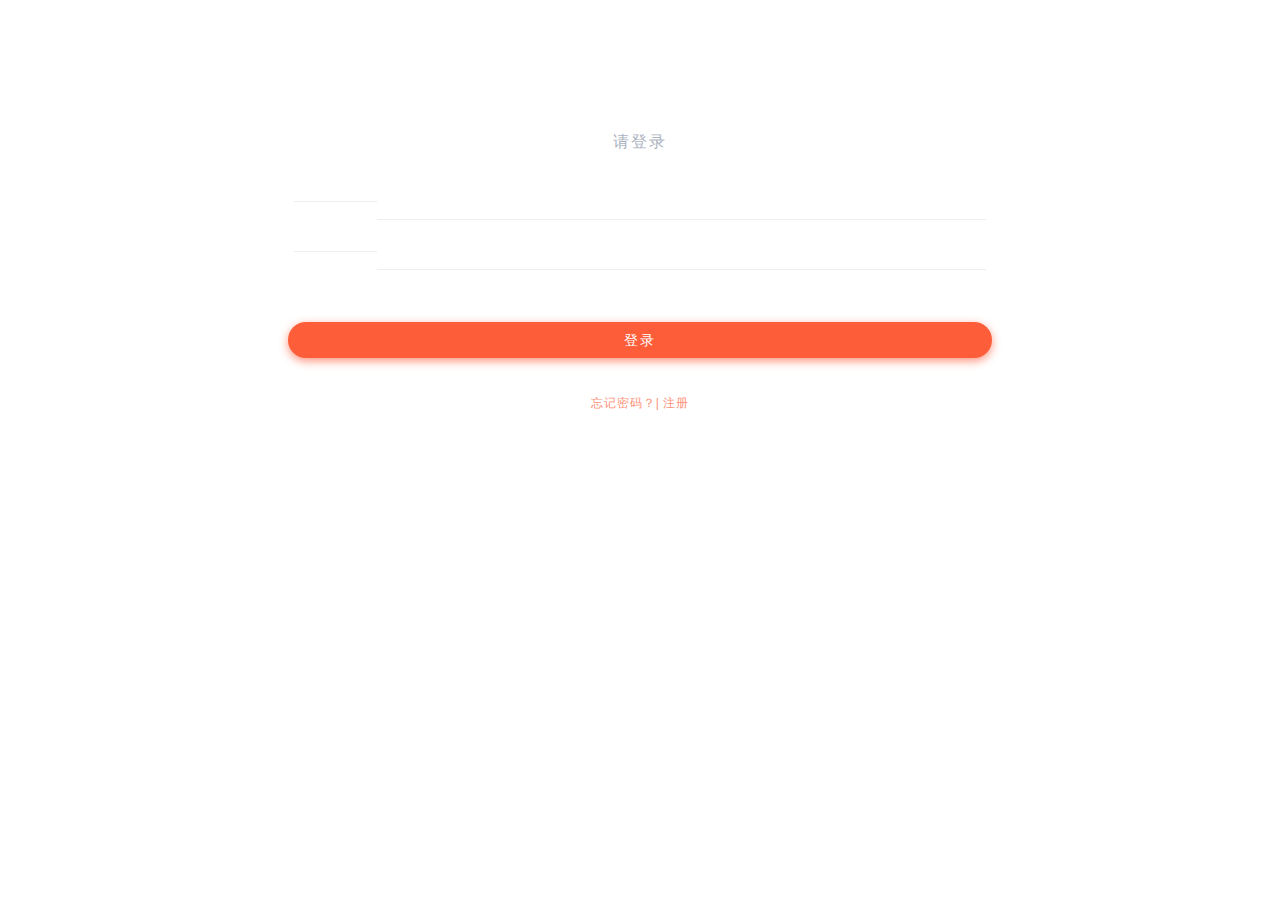
<file: index.html>
<!DOCTYPE html>
<html lang="en">
<head>
    <title>登录</title>
    <meta charset="UTF-8">
    <meta name="apple-mobile-web-app-capable" content="yes">
    <meta name="apple-mobile-web-app-status-bar-style" content="black">
    <meta content="telephone=no" name="format-detection">
    <meta name="msapplication-tap-highlight" content="no" />
    <meta name="viewport" content="width=device-width,initial-scale=1.0,minimum-scale=1.0,maximum-scale=1.0,user-scalable=no">
    <link rel="stylesheet" href="css/reset.css">
    <link rel="stylesheet" href="https://at.alicdn.com/t/font_rwabvyzr50nc23xr.css">
    <link rel="stylesheet" href="css/login.css">
</head>
<body>
<div class="indexWrapper">
    <div class="main">
        <p><i class="i-shopping"></i></p>
        <p class="title">请登录</p>
        <section>
            <form name="login" action="/login" method="post">
                <p><i class="i-user"></i><input type="text" name="tel"></p>
                <p><i class="i-mima01"></i><input type="password" name="password"></p>
                <p class="btnBox"><button type="submit">登录</button></p>
            </form>
        </section>
        <p class="goTo">
            <a href="#">忘记密码？|</a>
            <a href="signUp.html">注册</a>
        </p>
    </div>
</div>
<script src="./jquery-3.1.0.min.js"></script>
<script src="./main.js"></script>
</body>
</html>
</file>
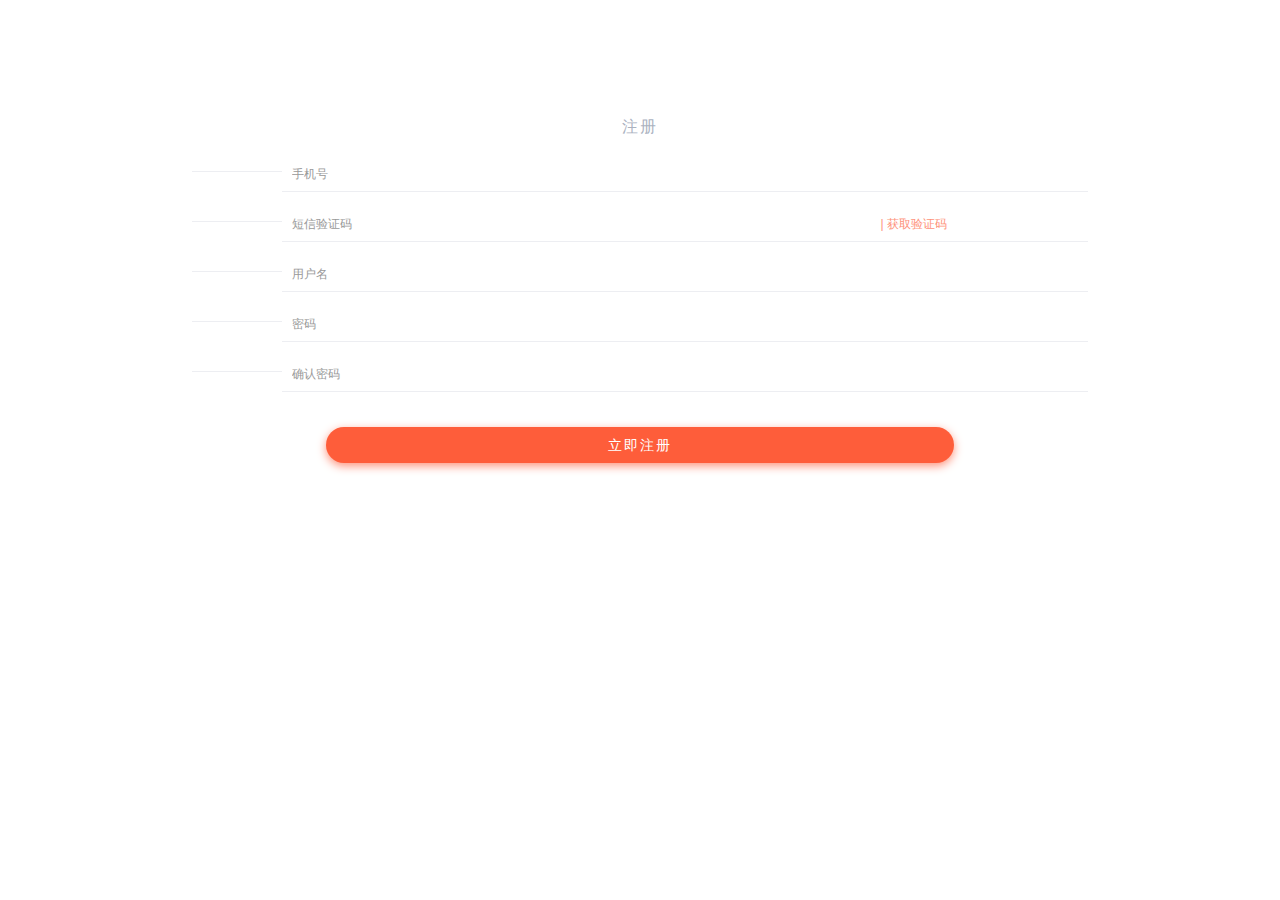
<file: signUp.html>
<!DOCTYPE html>
<html lang="en">
<head>
    <title>注册</title>
    <meta charset="UTF-8">
    <meta name="apple-mobile-web-app-capable" content="yes">
    <meta name="apple-mobile-web-app-status-bar-style" content="black">
    <meta content="telephone=no" name="format-detection">
    <meta name="msapplication-tap-highlight" content="no" />
    <meta name="viewport" content="width=device-width,initial-scale=1.0,minimum-scale=1.0,maximum-scale=1.0,user-scalable=no">
    <link rel="stylesheet" href="css/reset.css">
    <link rel="stylesheet" href="https://at.alicdn.com/t/font_rwabvyzr50nc23xr.css">
    <link rel="stylesheet" href="css/signUp.css">
</head>
<body>
<div class="indexWrapper">
    <div class="main">
        <p><i class="i-zhuce"></i></p>
        <p class="title">注册</p>
        <section>
            <form name="signUp" action="/signUp" method="post">
                <p><i class="i-userPhone"></i><input type="tel" name="tel" placeholder="手机号"><span name="tel_error"></span></p>
                <p class="sms"><i class="i-verification"></i><input type="number" name="message" placeholder="短信验证码"><span class="messageError" name="message_error"></span><button>| 获取验证码</button></p>
                <p><i class="i-user"></i><input type="text" name="userName" placeholder="用户名"><span name="userName_error"></span></p>
                <p><i class="i-mima01"></i><input type="password" name="password" placeholder="密码"><span name="password_error"></span></p>
                <p><i class="i-mima02"></i><input type="password" name="confirmPassword"  placeholder="确认密码"><span name="confirmPassword_error"></span></p>
                <p class="btnBox"><button type="submit">立即注册</button></p>
            </form>
        </section>
    </div>
</div>
<script src="./jquery-3.1.0.min.js"></script>
<script src="./main.js"></script>
</body>
</html>
</file>
<file: css/login.css>
@charset "utf-8";
html,body,.indexWrapper{
    height: 100%;
    background: #F1F5F4;
    font-family: "Helvetica Neue", Helvetica, Arial, sans-serif;
}
[class^="i-"]{
    font-family: "icon"!important;
    font-style: normal;
    -webkit-font-smoothing: antialiased;
    moz-osx-font-smoothing: grayscale;
}
.indexWrapper{
    display: flex;
    flex-direction: column;
    background: white;
}
.main{
    padding-top: 80px;
}
.main>p{
    text-align: center;
}
.main>p.title{
    font-size: 16px;
    letter-spacing: 2px;
    color: #ABB2BF;
    line-height: 100px;
}
.main .i-shopping{
    display: inline-block;
    font-size: 50px;
    color: #FE4318;
    border-bottom: 1px solid #FE4318;
    border-radius: 50%;
}
form>p{
    text-align: center;
    height: 50px;
    padding: 0 23%;
    box-sizing: border-box;
}
form>p.btnBox{
    padding: 0;
}
form>p>i{
    font-size: 22px;
    display: inline-block;
    width: 12%;
    padding-bottom: 5px;
    color: #FE4318;
    font-weight: 600;
    border-bottom: 1px solid #EDEEF2;
}
form>p>input{
    display: inline-block;
    width: 88%;
    padding-bottom: 5px;
    vertical-align: top;
    height: 28px;
    outline: none;
    padding-left: 10px;
    border-bottom: 1px solid #EDEEF2;
    box-sizing: border-box;
}
.btnBox{
    margin-top: 30px;
}
.btnBox button{
    display: inline-block;
    width: 55%;
    line-height: 36px;
    border-radius: 18px;
    background: #FE5D3A;
    color: white;
    letter-spacing: 2px;
    font-size: 14px;
    box-shadow: 0 3px 10px #FE927B;
}
.goTo{
    margin-top: 25px;
}
.goTo>a{
    color: #FE927B;
    letter-spacing: 1px;
}
</file>
<file: css/signUp.css>
@charset "utf-8";
html,body,.indexWrapper{
    height: 100%;
    background: #F1F5F4;
    font-family: "Helvetica Neue", Helvetica, Arial, sans-serif;
}
[class^="i-"]{
    font-family: "icon"!important;
    font-style: normal;
    -webkit-font-smoothing: antialiased;
    moz-osx-font-smoothing: grayscale;
}
.indexWrapper{
    display: flex;
    flex-direction: column;
    background: white;
}
.main{
    padding-top: 80px;
}
.main>p{
    text-align: center;
}
.main>p.title{
    font-size: 16px;
    letter-spacing: 2px;
    color: #ABB2BF;
    line-height: 70px;
}
.main .i-zhuce,.i-zhaohuimima{
    display: inline-block;
    font-size: 50px;
    color: #FE4318;
    border-bottom: 1px solid #FE4318;
    border-radius: 50%;
}
form>p{
    text-align: center;
    height: 50px;
    margin: 0 15%;
    box-sizing: border-box;
    position: relative;
}
form>p.btnBox{
    padding: 0;
}
form>p>i{
    font-size: 24px;
    display: inline-block;
    width: 10%;
    padding-bottom: 5px;
    color: #FF7348;
    font-weight: 600;
    border-bottom: 1px solid #EDEEF2;
    box-sizing: border-box;
}
form>p>input{
    display: inline-block;
    width: 90%;
    padding-bottom: 5px;
    vertical-align: top;
    height: 30px;
    outline: none;
    border-bottom: 1px solid #EDEEF2;
    padding-left: 10px;
    box-sizing: border-box;
    color: #666;
}
form>p.sms>input{
    width: 50%;
}
form>p.sms>button{
    display: inline-block;
    width: 40%;
    padding-bottom: 5px;
    vertical-align: top;
    height: 30px;
    border-bottom: 1px solid #EDEEF2;
    padding-left: 10px;
    box-sizing: border-box;
    color: #FE927B;
}
form>p>input::-webkit-input-placeholder{
    color: #999;
}
form>p>span{
    display: inline-block;
    position: absolute;
    right: 10px;
    padding-bottom: 5px;
    height: 30px;
    box-sizing: border-box;
    line-height: 28px;
    color: #FE927B;
}
.messageError{
    margin-right: 30%;
}
.btnBox{
    margin-top: 15px;
}
.btnBox button,.btnBox a{
    display: inline-block;
    width: 70%;
    line-height: 36px;
    border-radius: 18px;
    background: #FE5D3A;
    color: white;
    letter-spacing: 2px;
    font-size: 14px;
    box-shadow: 0 3px 10px #FE927B;
}
</file>
